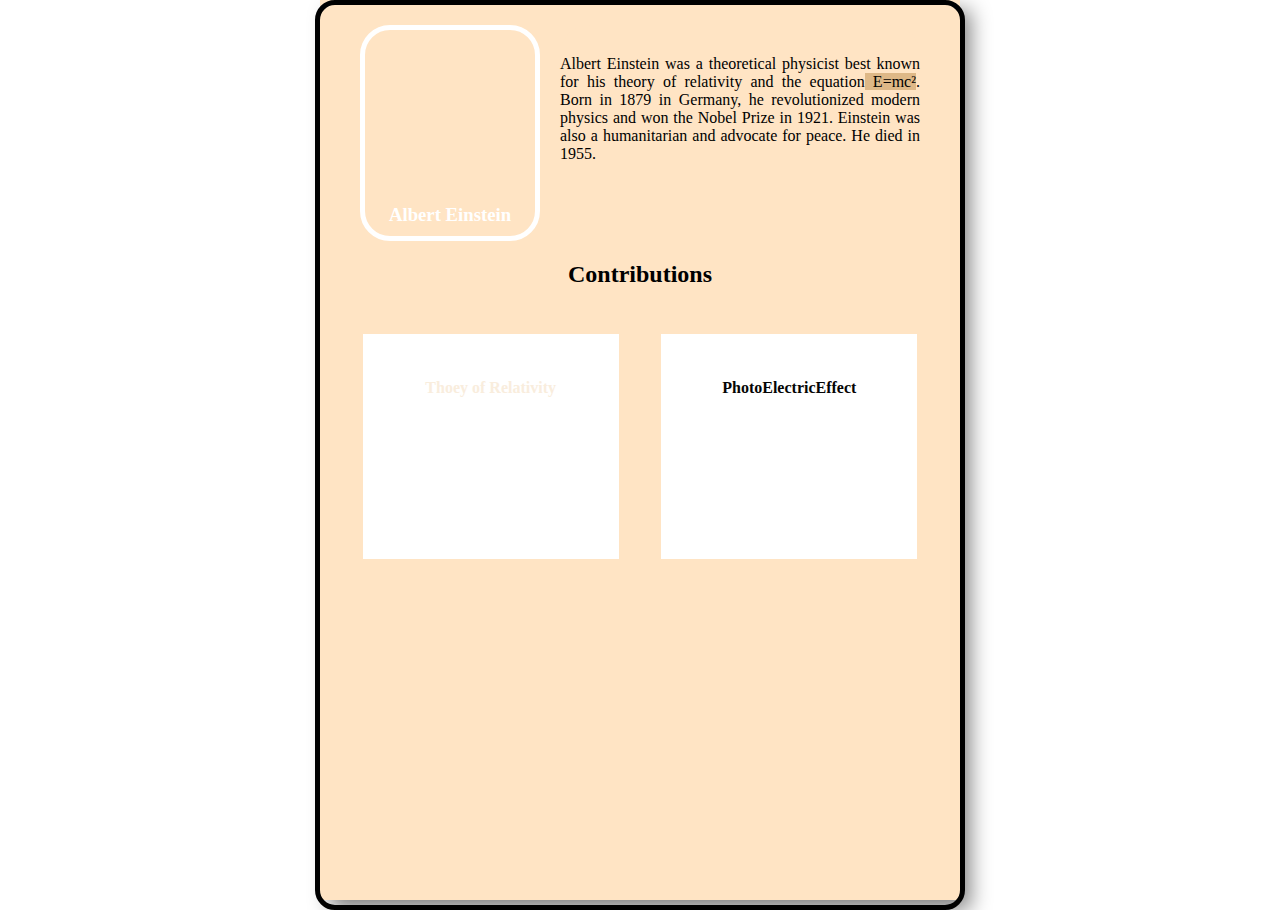
<file: day3/index.html>
<!DOCTYPE html>
<html lang="en">
<head>
    <meta charset="UTF-8">
    <meta name="viewport" content="width=device-width, initial-scale=1.0">
    <title>Document</title>
    <link rel="stylesheet" href="style.css">
</head>
<body>
   <div class="main">
      <div class="border">
         <div class="container">
            <div class="image">
                  <div class="position"><h3>Albert Einstein</h3></div>
            </div>
            <div class="para">
               <p>  Albert Einstein was a theoretical physicist best known for his theory of relativity and the equation<mark> E=mc²</mark>. Born in 1879 in Germany, he revolutionized modern physics and won the Nobel Prize in 1921. Einstein was also a humanitarian and advocate for peace. He died in 1955.</p>
            </div>
         </div>
         <div class="contributions">
            <h2>Contributions</h2>
            <br><br>
            <div class="projects">
               <div class="project1">
                  <h4>Thoey of Relativity</h4>
                  
               </div>
                <div class="project2">
                  <h4>PhotoElectricEffect</h4>
               </div>
            </div>
         </div>
      </div>   
   </div> 
</body>
</file>
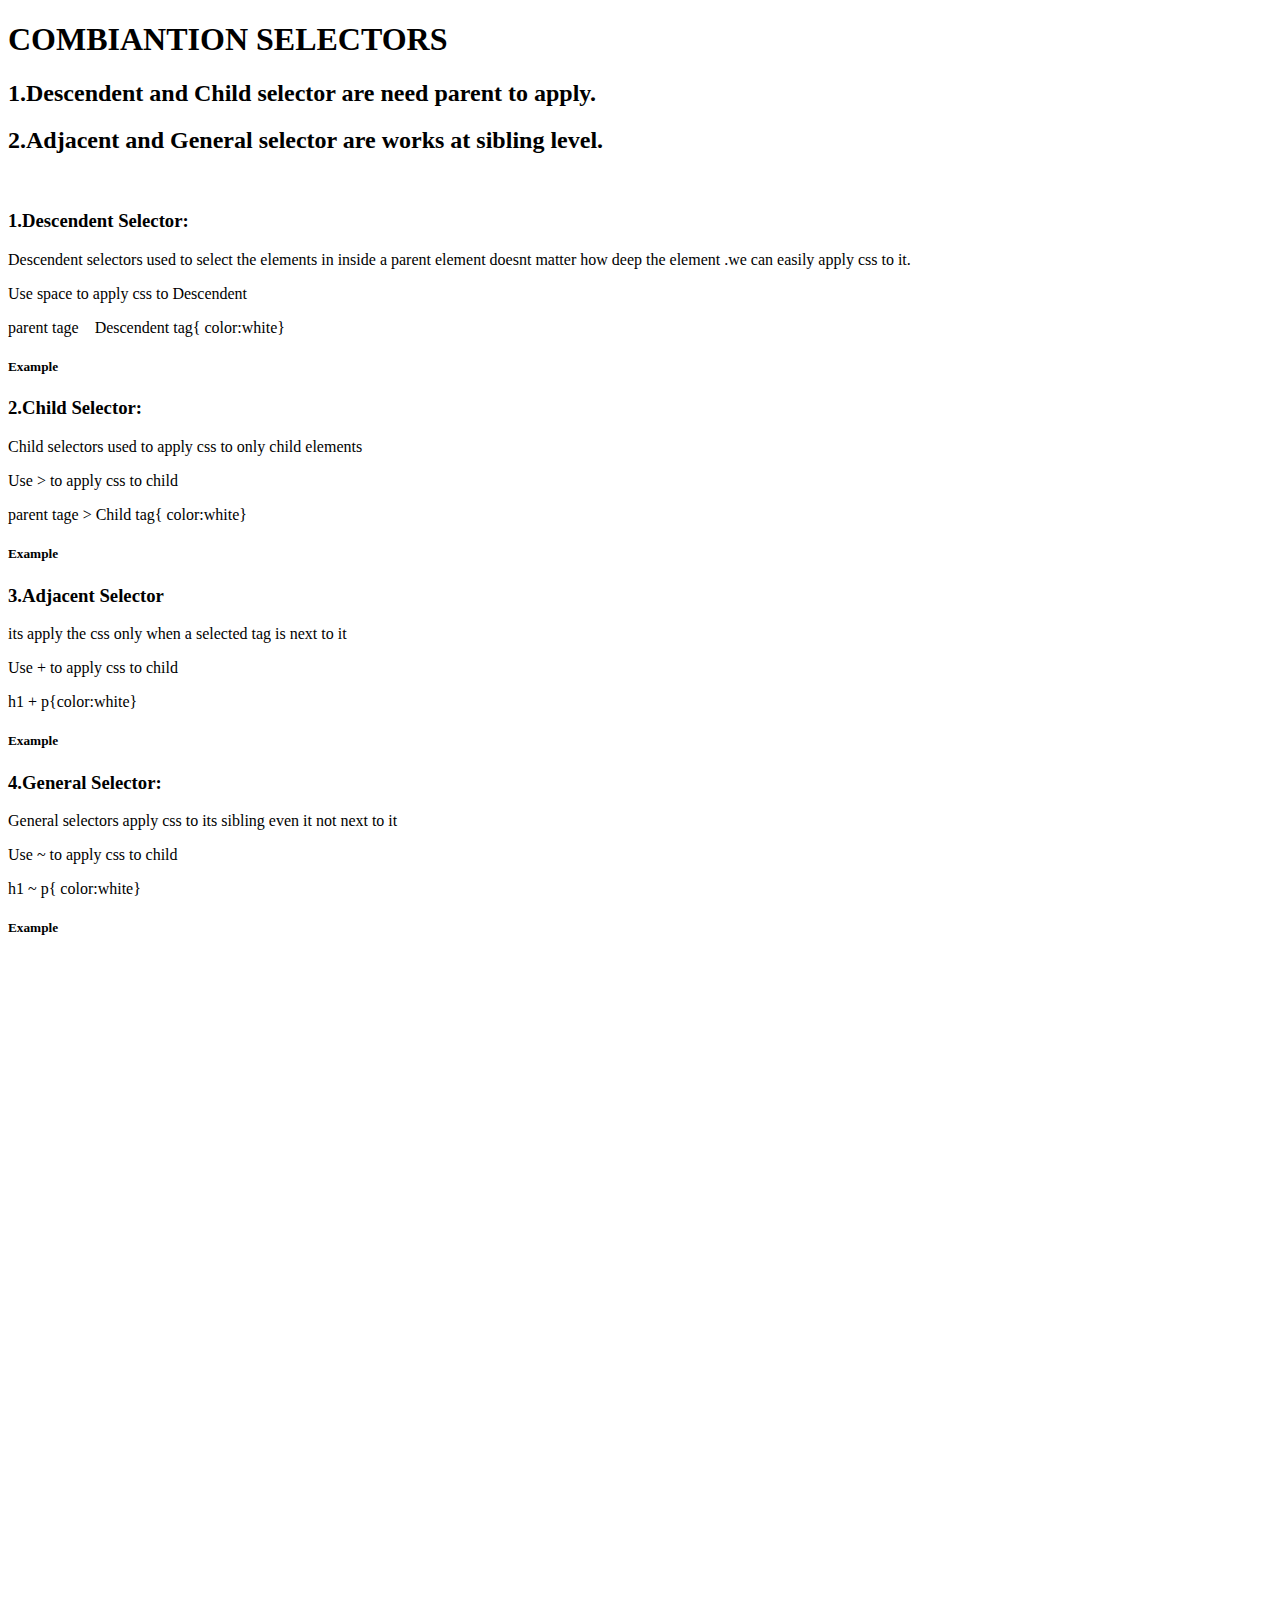
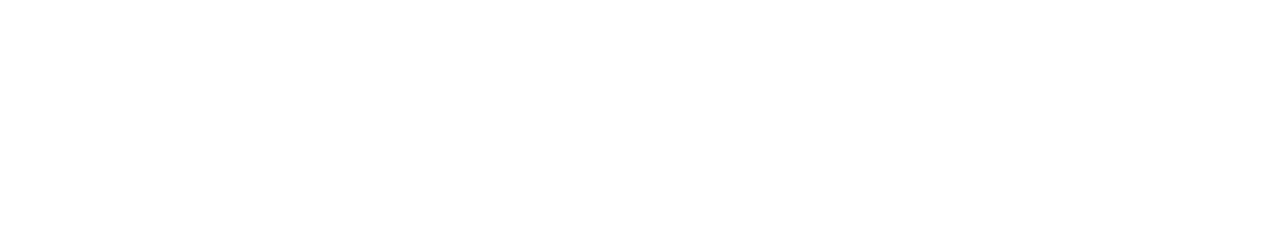
<file: day6/index.html>
<!DOCTYPE html>
<html lang="en">
<head>
    <meta charset="UTF-8">
    <meta name="viewport" content="width=device-width, initial-scale=1.0">
    <title>Document</title>
    <link rel="stylesheet" href="style.css">
</head>
<body>
    <h1>COMBIANTION SELECTORS</h1>
    <h2>1.Descendent and Child selector are need parent to apply.</h2>
    <h2>2.Adjacent and General  selector are works at sibling level.</h2>
    <br>
    <h3>1.Descendent Selector:  </h3>
    <p> Descendent selectors used to select the elements in inside a parent element doesnt matter how deep the element .we can easily apply css to it.</p>
        <p>Use space to apply css to Descendent </p>
        <p>parent tage &nbsp;&nbsp; Descendent tag{
            color:white}</p>
        <h5>Example</h5>
    <div class="select">
        
         <pre>
            div class="container">
                p>nani</p>
                p>nanbabu</p>
                div class="inner">
                    p>jakkula</p>
                /div>
            /div>   #apply color to all p tags
        </pre>
      
    </div>
     <h3>2.Child Selector:  </h3>
     <p> Child selectors used to apply css to only child elements</p>
        <p>Use > to apply css to child</p>
        <p>parent tage > Child tag{
            color:white}</p>
        <h5>Example</h5>
     <div class="select">
        
         <pre>
            div class="container">
                p>nani</p>
                p>nanbabu</p>
                div class="inner">
                    p>jakkula</p>
                /div>
            /div>   #apply color to only child p tags not grand child
        </pre>
      
    </div>
     
     <h3>3.Adjacent Selector </h3>
    <p>its apply the css only when a selected tag is next to it </p>
     <p>Use + to apply css to child</p>
     <p>h1 + p{color:white}</p>
    <h5>Example</h5>
    <div class="select">
        <pre>
            1. h1>NANI /h1>
            p>JAKKULA /P>  #its apply
            <br>
            2.h1>NANI /h1>
                h2>jakkula /h2>
                p>JAKKULANANI/p>  #its wont works becuase p is not next to h1 tag
        </pre>
    </div>
     <h3>4.General Selector:  </h3>
     <p> General selectors apply css to its sibling even it not next to it</p>
        <p>Use ~ to apply css to child</p>
        <p>h1 ~ p{
            color:white}</p>
    <h5>Example</h5>
     <div class="select">
         <pre>
            1. h1>NANI /h1>
            p>JAKKULA /P>  #its apply
            <br>
            2.h1>NANI /h1>
              h2>jakkula /h2>
              p>JAKKULANANI/p>  #apply

        </pre>

</body>
</html>
</file>
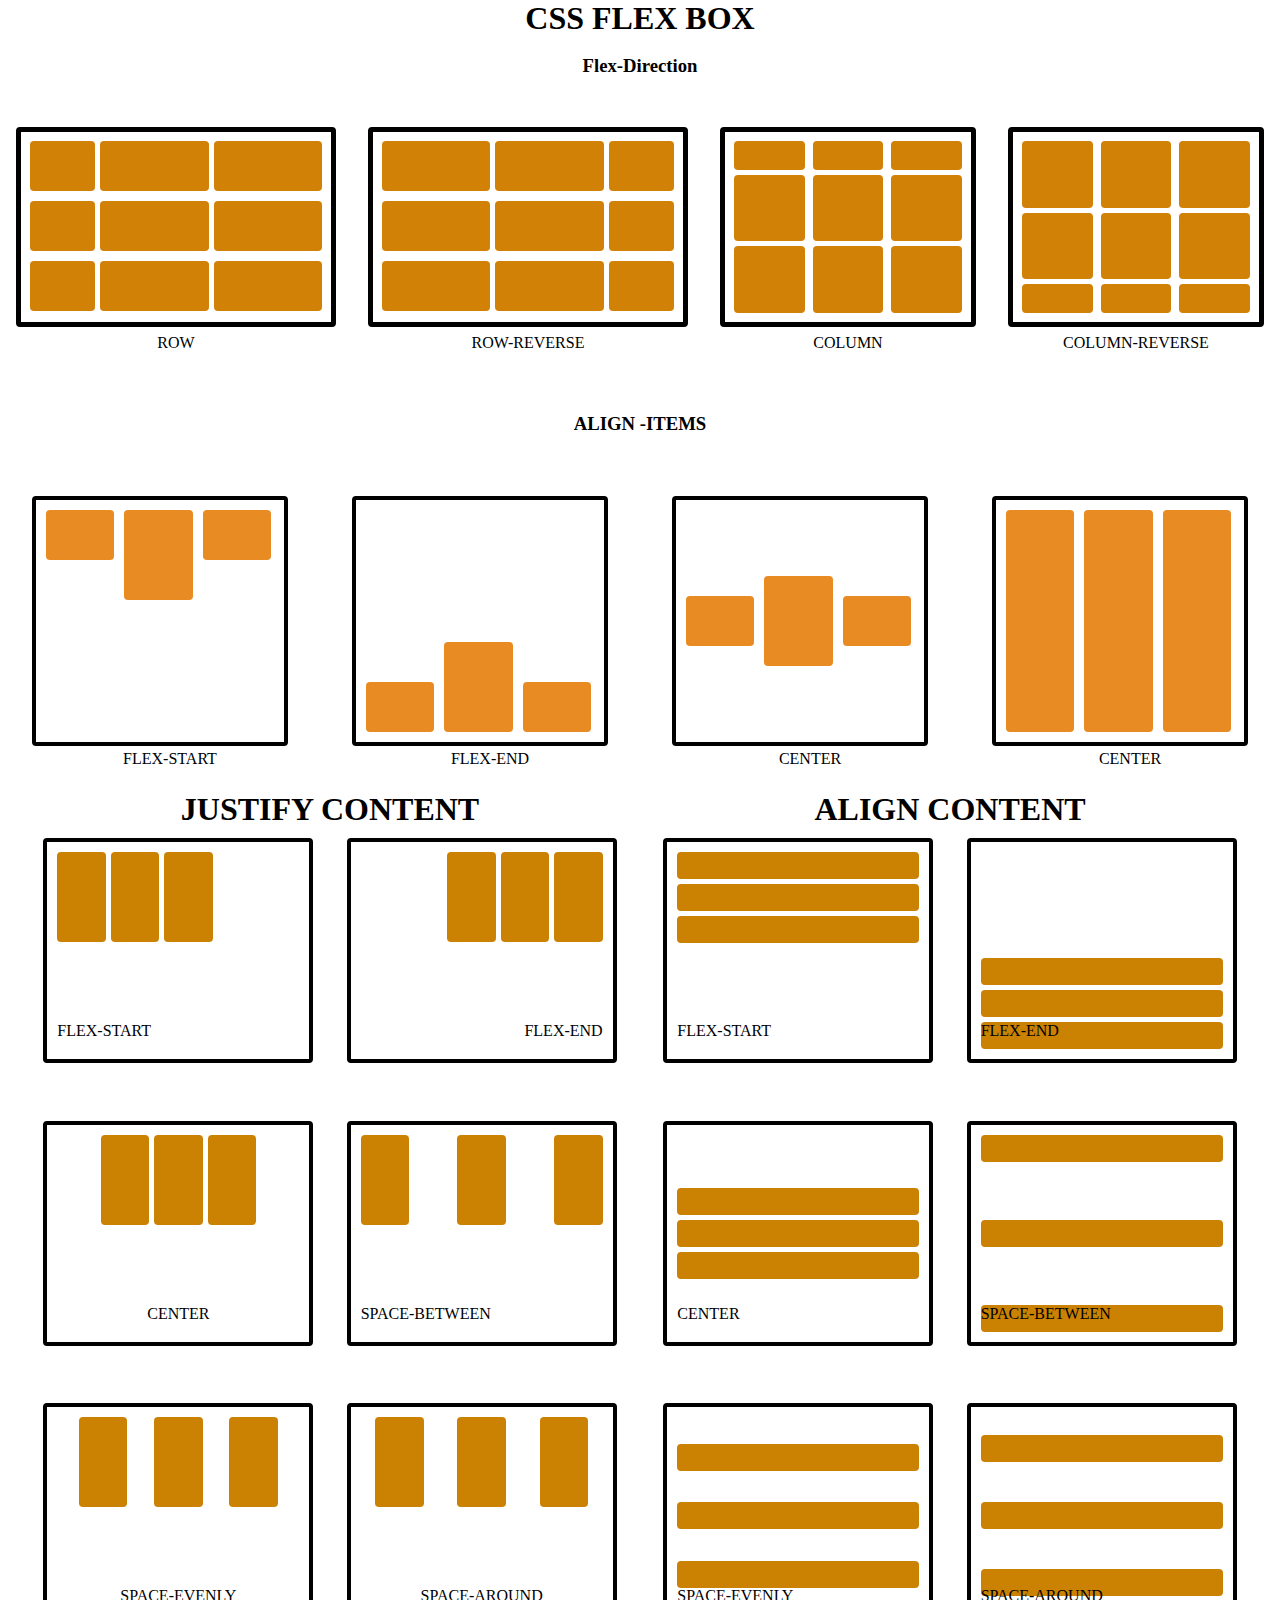
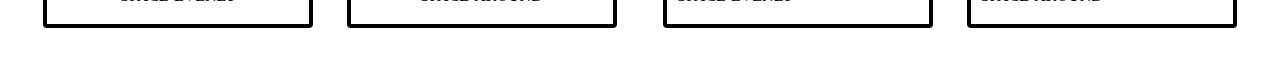
<file: day7/index.html>
<!DOCTYPE html>
<html lang="en">
<head>
    <meta charset="UTF-8">
    <meta name="viewport" content="width=device-width, initial-scale=1.0">
    <title>Document</title>
    <link rel="stylesheet" href="style.css">
</head>
<body>
     <h1>CSS FLEX BOX</h1>
     <br>
     <h3>Flex-Direction</h3>
     
    <div class="container">
        <div class="container-row r-1">
            <div class="row r-f">
                 <div class="child1"></div>
                 <div class="child2"></div>
                 <div class="child2"></div>
            </div>
            <div class="row r-f">
                <div class="child1"></div>
                <div class="child2"></div>
                <div class="child2"></div>
            </div>
            <div class="row r-f">
                <div class="child1"></div>
                <div class="child2"></div>
                <div class="child2"></div>
            </div>
       </div>
        <div class="container-row r-2">
            <div class="row r-s">
                <div class="child1"></div>
                <div class="child2"></div>
                <div class="child2"></div>
            </div>
            <div class="row r-s">
                <div class="child1"></div>
                <div class="child2"></div>
                <div class="child2"></div>
            </div>
            <div class="row r-s">
                <div class="child1"></div>
                <div class="child2"></div>
                <div class="child2"></div>
            </div>
       </div>   
        <div class="container-column c-1">
            <div class="column-1 column ">
                <div class="child1"></div>
                <div class="child2"></div>
                <div class="child2"></div>
            </div>
            <div class="column-1 column">
                <div class="child1"></div>
                <div class="child2"></div>
                <div class="child2"></div>
            </div>
            <div class="column-1 column">
                <div class="child1"></div>
                <div class="child2"></div>
                <div class="child2"></div>
            </div>
        </div>
        <div class="container-column c-2">
            <div class="column-2 column">
                <div class="child1"></div>
                <div class="child2"></div>
                <div class="child2"></div>
            </div>
            <div class="column-2 column">
                <div class="child1"></div>
                <div class="child2"></div>
                <div class="child2"></div>
            </div>
            <div class="column-2 column">
                <div class="child1"></div>
                <div class="child2"></div>
                <div class="child2"></div>
            </div>
        </div>   
    </div>
</div>
<br><br>
<h3>ALIGN -ITEMS</h3>
<br><br>
<div class="container">
    <div class="card1">
        <div class="box2"></div>
        <div class="box1"></div>
        <div class="box2"></div>
    </div>
    <div class="card2">
        <div class="box2"></div>
        <div class="box1"></div>
        <div class="box2"></div>
    </div>
    <div class="card3">
        <div class="box2"></div>
        <div class="box1"></div>
        <div class="box2"></div>
    </div>
    <div class="card4">
        <div class="box5"></div>
        <div class="box6"></div>
        <div class="box6"></div>
    </div>
</div>

<div class="content">
   <div class="justify-content">
     <h1>JUSTIFY CONTENT</h1>
     <div class="sub">
        <div class="pro1 pro">
              <div class="ch"></div>
              <div class="ch"></div>
              <div class="ch"></div>
        </div>
        <div class="pro2  pro">
            <div class="ch"></div>
            <div class="ch"></div>
            <div class="ch"></div>
        </div>
        <div class="pro3  pro">
            <div class="ch"></div>
              <div class="ch"></div>
              <div class="ch"></div>
        </div>
        <div class="pro4  pro">
            <div class="ch"></div>
              <div class="ch"></div>
              <div class="ch"></div>

        </div>
        <div class="pro5  pro">
            <div class="ch"></div>
              <div class="ch"></div>
              <div class="ch"></div>

        </div>
        <div class="pro6  pro">
            <div class="ch"></div>
              <div class="ch"></div>
              <div class="ch"></div>

        </div>
     </div>
      
   </div>
   <div class="align-content">
    <h1>ALIGN CONTENT</h1>
    <div class="sub">
        <div class="pro1 pro">
              <div class="ch"></div>
              <div class="ch"></div>
              <div class="ch"></div>
        </div>
        <div class="pro2  pro">
            <div class="ch"></div>
            <div class="ch"></div>
            <div class="ch"></div>
        </div>
        <div class="pro3  pro">
            <div class="ch"></div>
              <div class="ch"></div>
              <div class="ch"></div>
        </div>
        <div class="pro4  pro">
            <div class="ch"></div>
              <div class="ch"></div>
              <div class="ch"></div>

        </div>
        <div class="pro5  pro">
            <div class="ch"></div>
              <div class="ch"></div>
              <div class="ch"></div>

        </div>
        <div class="pro6  pro">
            <div class="ch"></div>
              <div class="ch"></div>
              <div class="ch"></div>

        </div>
     </div>
   </div>
</div>

     
</body>
</html>
</file>
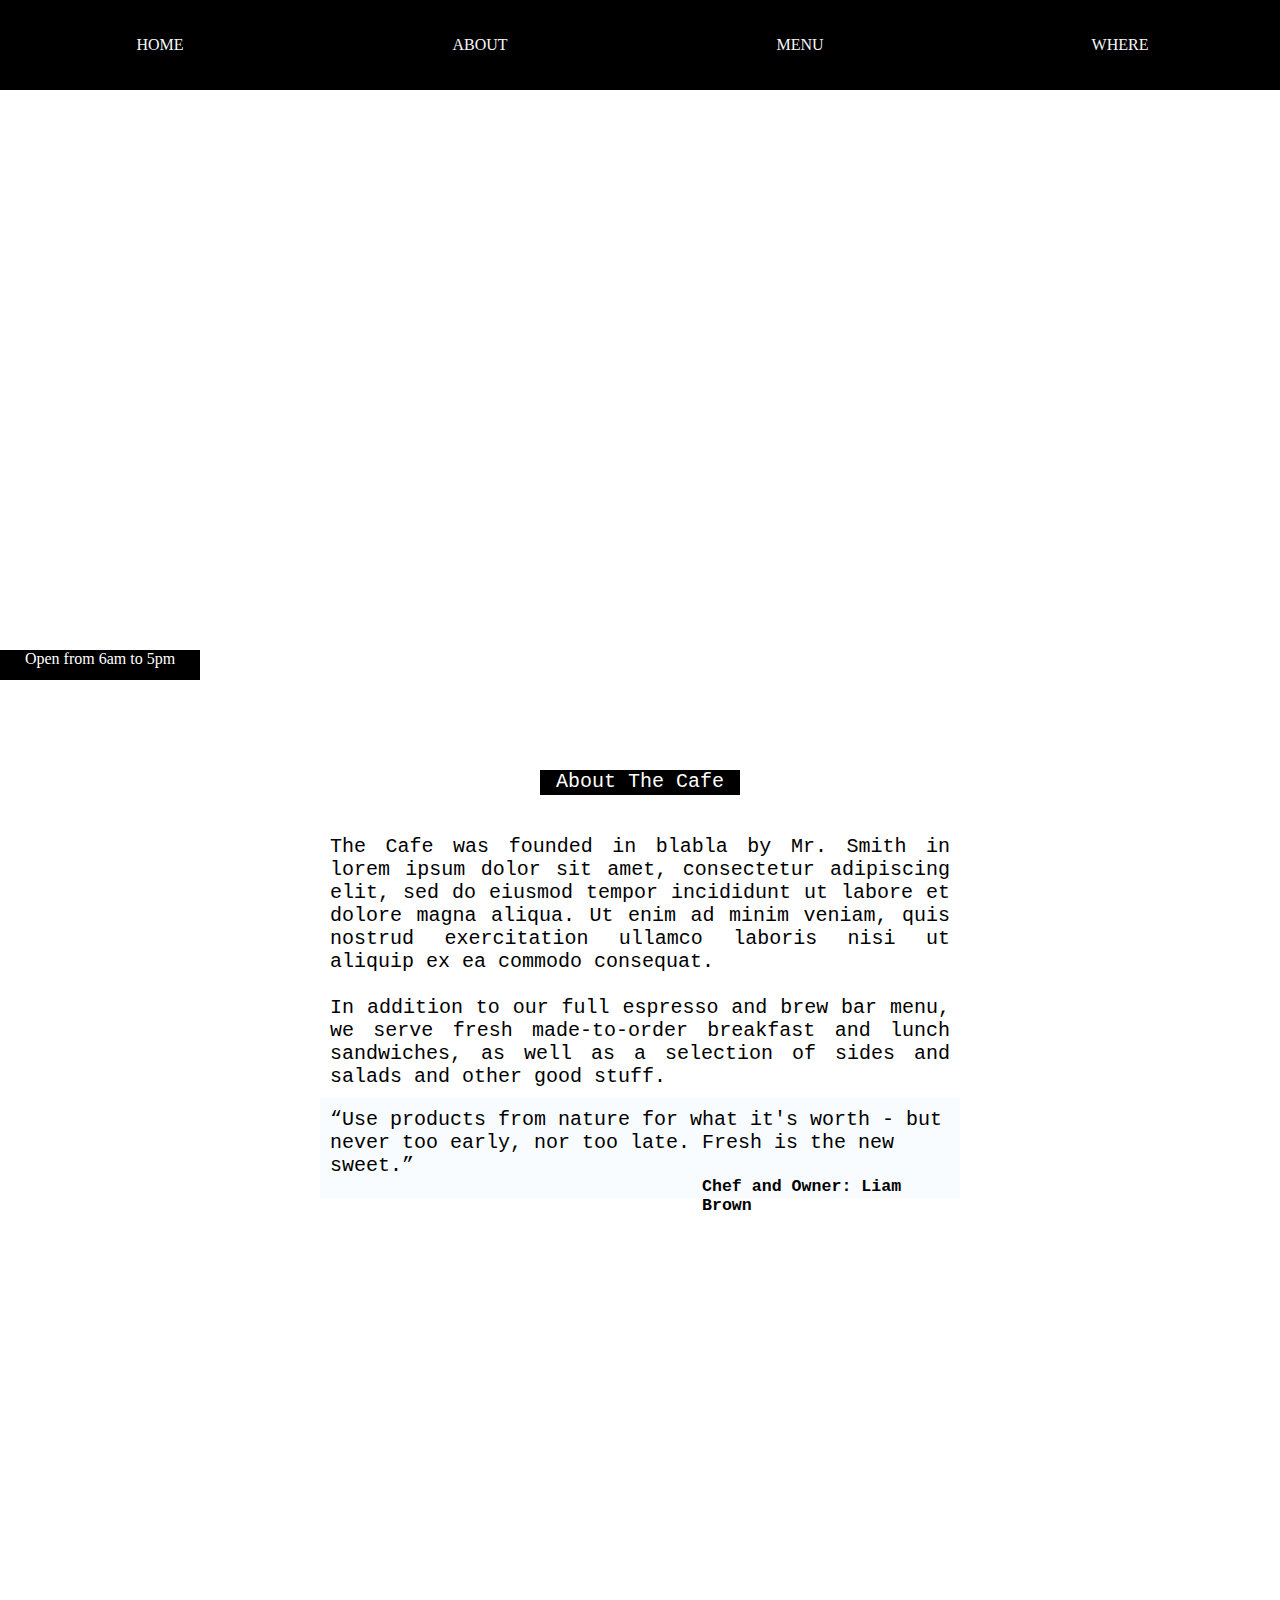
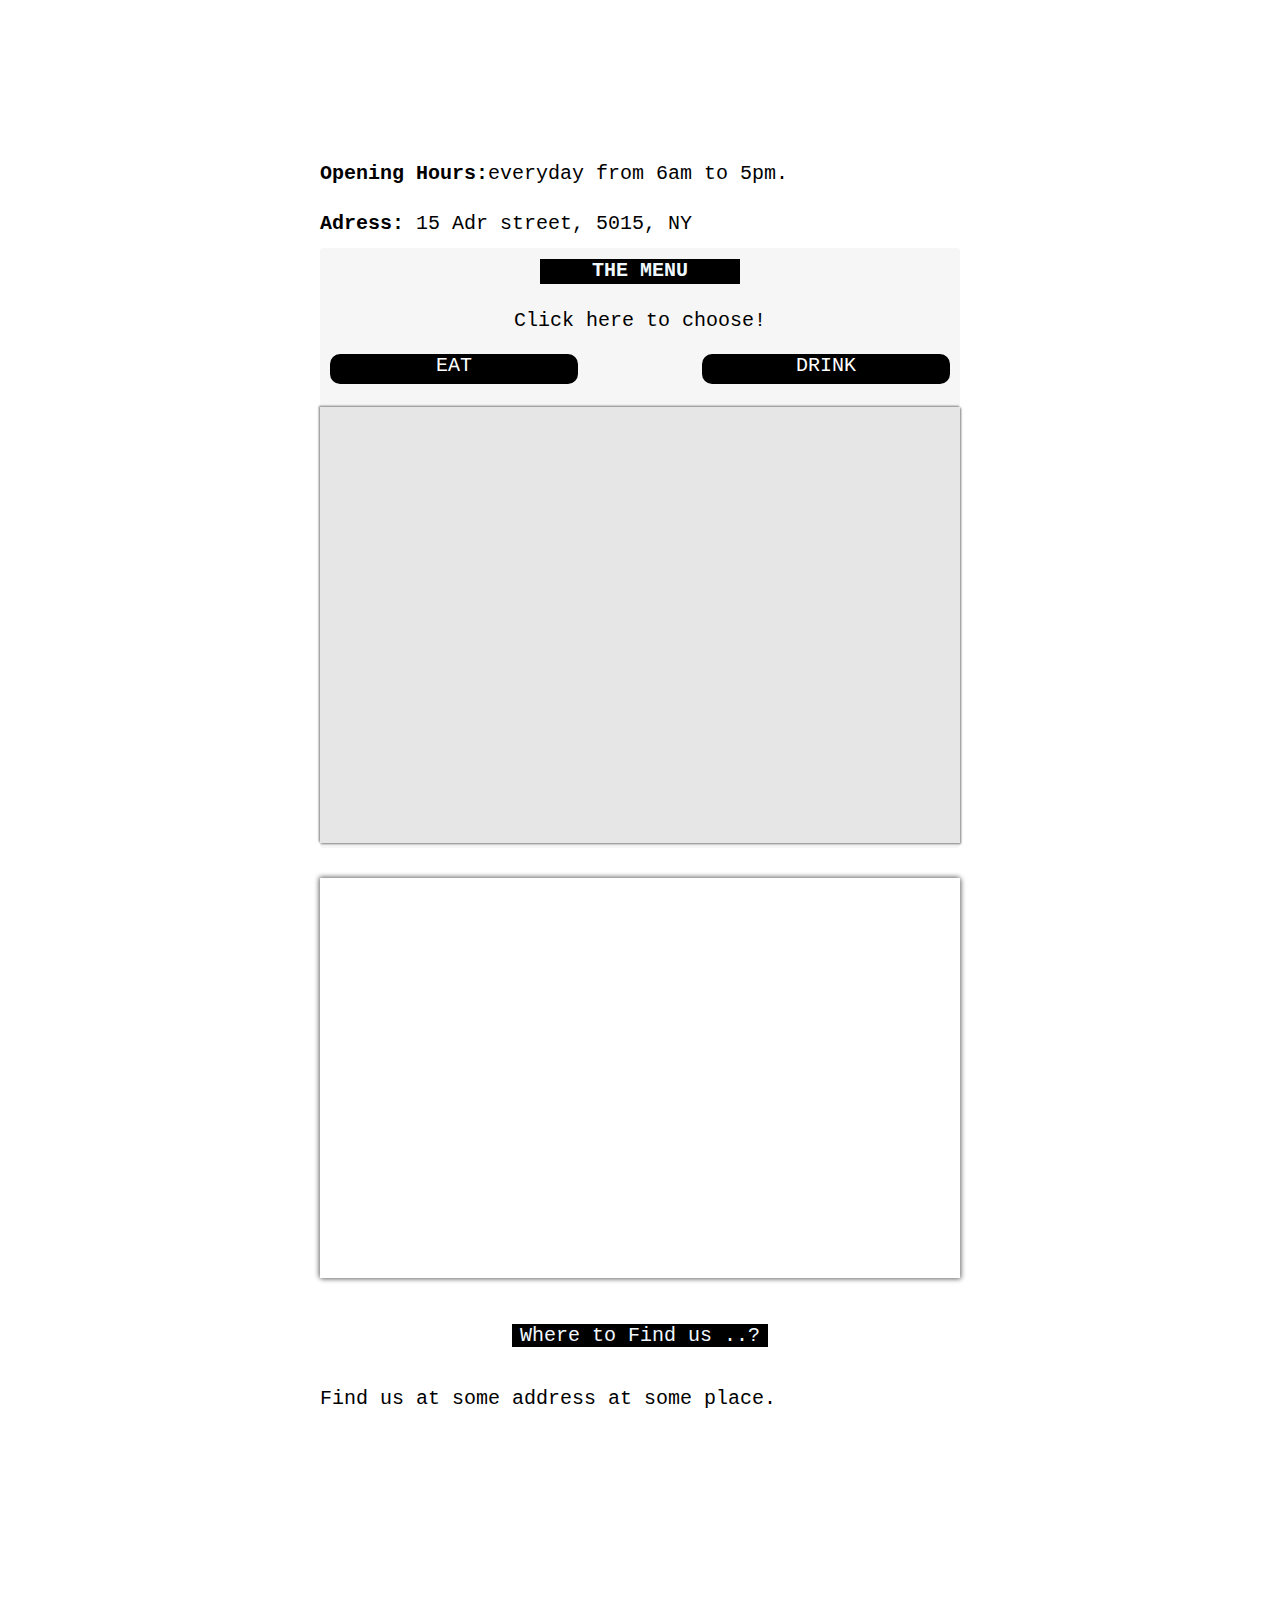
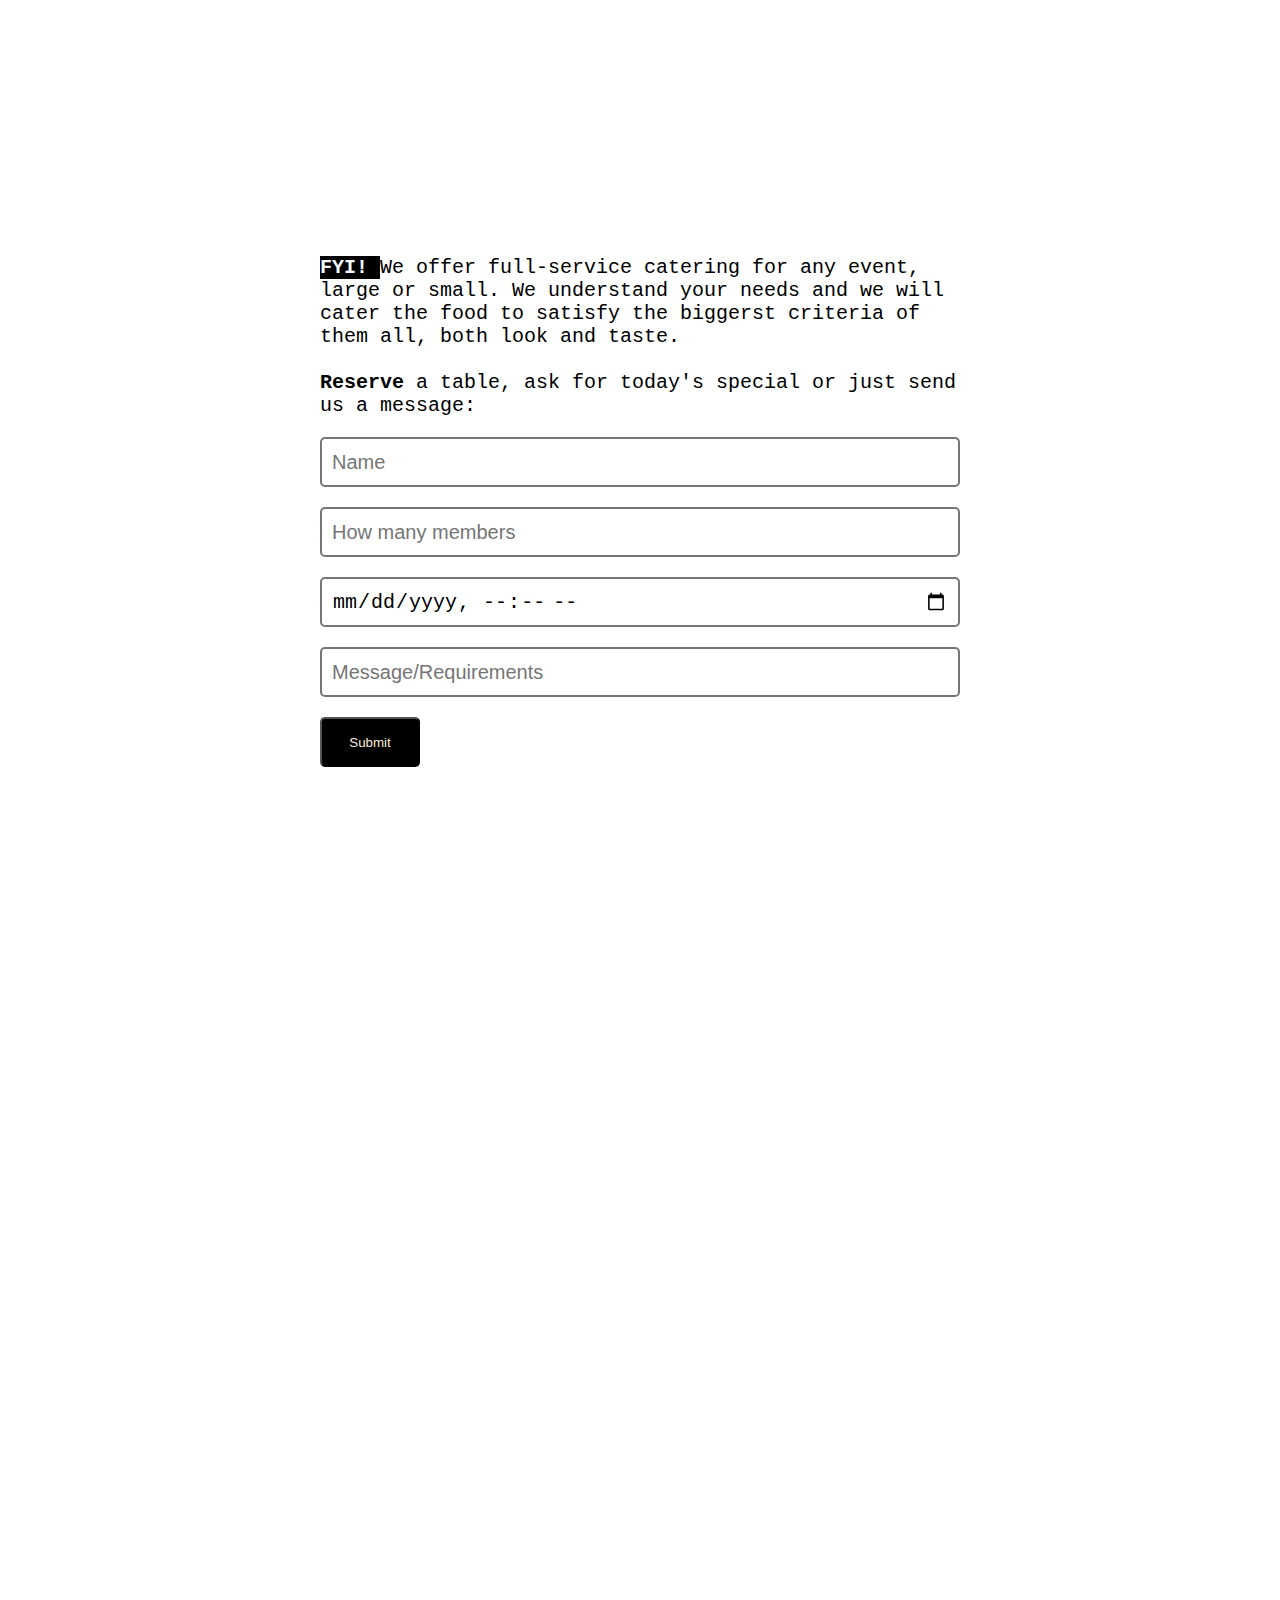
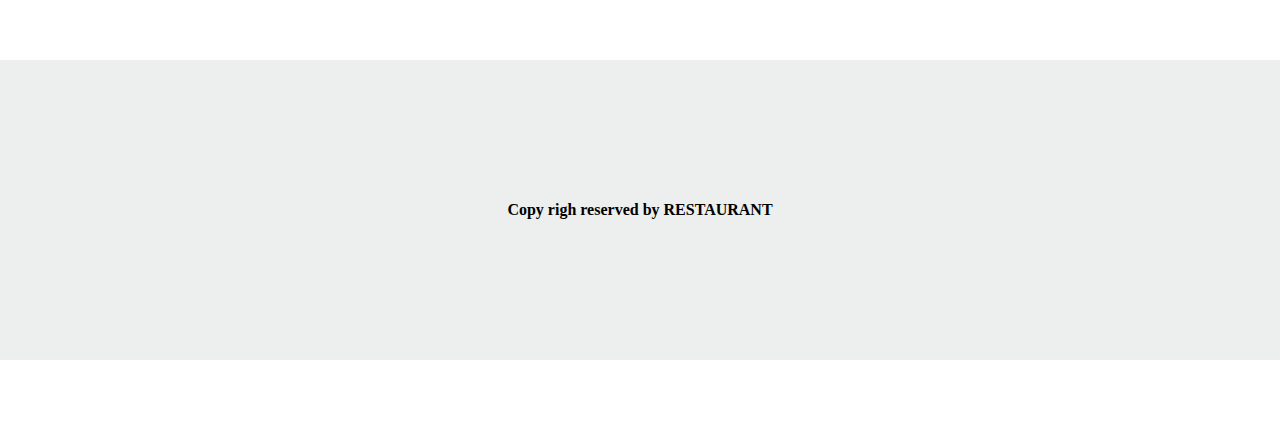
<file: day8/index.html>
<!DOCTYPE html>
<html lang="en">
<head>
    <meta charset="UTF-8">
    <meta name="viewport" content="width=device-width, initial-scale=1.0">
    <title>Document</title>
    <link rel="stylesheet" href="./style.css">
</head>
<body>
    <div class="nav-bar">
        <div class="box"><a href="#">HOME</a></div>
        <div class="box"><a href="#about">ABOUT</a></div>
        <div class="box"><a href="#menu">MENU</a></div>
        <div class="box"><a href="#where">WHERE</a></div>
    </div>
    <div class="image" >
        <div class="cafe">
            <h1>the </h1>
            <h1>Cafe </h1>
        </div>
        <div class="open">Open from 6am to 5pm</div>
        <div class="address">15 adr street,5015</div>
    </div>
    <div class="about-bar" id="about">
        <div class="about" >About The Cafe</div>
        <div class="matter">
            <p>The Cafe was founded in blabla by Mr. Smith in lorem ipsum dolor sit amet, consectetur adipiscing elit, sed do eiusmod tempor incididunt ut labore et dolore magna aliqua. Ut enim ad minim veniam, quis nostrud exercitation ullamco laboris nisi ut aliquip ex ea commodo consequat.</p> <br>
            <p>In addition to our full espresso and brew bar menu, we serve fresh made-to-order breakfast and lunch sandwiches, as well as a selection of sides and salads and other good stuff.</p>
        </div>
        <div class="quotation">
            <p><q>Use products from nature for what it's worth - but never too early, nor too late. Fresh is the new sweet.</q></p>
            <h5>Chef and Owner: Liam Brown</h5>
        </div>
        <div class="photo"></div>
        <div class="timings">
            <p><span>Opening Hours:</span>everyday from 6am to 5pm.</p>
            <p><span>Adress:</span> 15 Adr street, 5015, NY</p>
        </div>
   
        <div class="menu" id="menu">
            <h4>THE MENU</h4>
            <p>Click here to choose!</p>
            <div class="click">
                <div class="eat"><a href="./eat.html" target="eat"> EAT </a> </div>
                <div class="drink"><a href="./drink.html" target="eat"> DRINK </a></div>
                
            </div>
             <br>
            <div class="ifram">
                <iframe src=""name="eat" frameborder="0"></iframe>
            </div>
        </div>
        <div class="last-photo"> </div>
        <br><br>
        <div class="location" id="where">
            <div class="where">Where to Find us ..?</div>
            <div class="location-image">
                <p>Find us at some address at some place.</p>
                <br>
                <div class="location-photo"></div>
                <br>
                <P><span> FYI! </span> We offer full-service catering for any event, large or small. We understand your needs and we will cater the food to satisfy the biggerst criteria of them all, both look and taste.</P>
            </div>
            <br>
            <div class="reserve">
                <p><span style="font-weight: bolder;">Reserve</span> a table, ask for today's special or just send us a message:</p>
                <input type="text" class="text" placeholder="Name">
                <input type="text" class="text"  placeholder="How many members">
                <input type="datetime-local" name="" id="" class="text"  >
                <input type="text" class="text"  placeholder="Message/Requirements">
                <input type="submit">

            </div>
            <br><br>
            
        </div>

    </div>
    <br><br>
    <div class="copy"><b>Copy righ reserved by RESTAURANT</b></div>
</body>
</html>
</file>
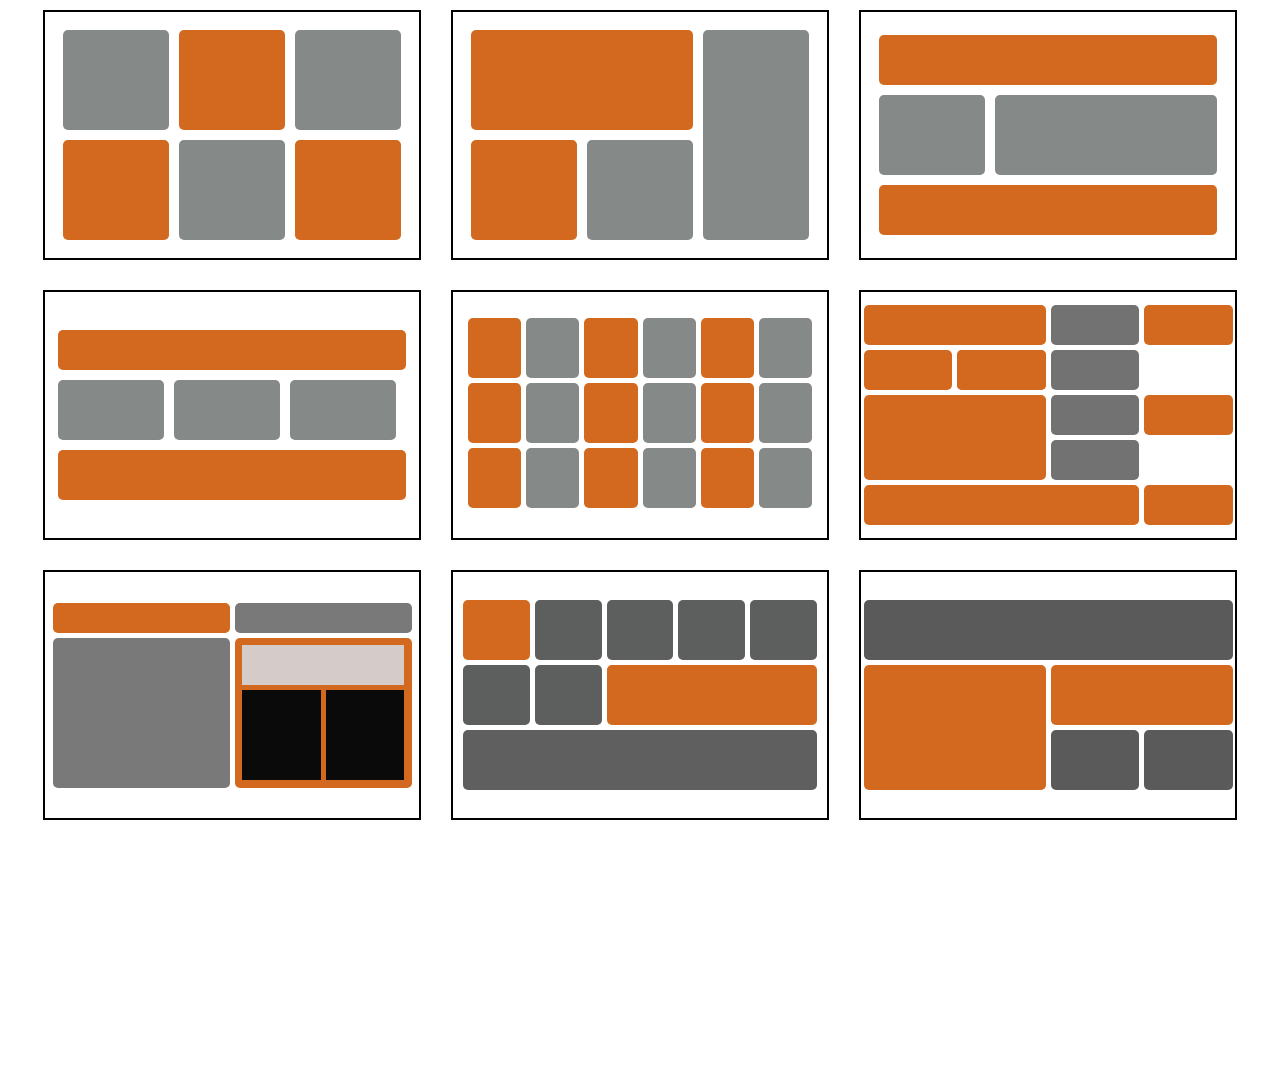
<file: day9/index.html>
<!DOCTYPE html>
<html lang="en">
<head>
    <meta charset="UTF-8">
    <meta name="viewport" content="width=device-width, initial-scale=1.0">
    <title>Document</title>
    <link rel="stylesheet" href="style.css">
</head>
<body>
     <div class="parent">
        <div class="child1 child">
            <div class="grandchild"></div>
            <div class="grandchild"></div>
            <div class="grandchild"></div>
            <div class="grandchild"></div>
            <div class="grandchild"></div>
            <div class="grandchild"></div>
        </div>
        <div class="child2 child">
            <div class="grandchild first"></div>
            <div class="grandchild second"></div>
            <div class="grandchild third"></div>
            <div class="grandchild fourth"></div>
           
        </div>
        <div class="child3 child">
            <div class="grandchild first"></div>
            <div class="grandchild second"></div>
            <div class="grandchild third"></div>
            <div class="grandchild fourth"></div>
        </div>
        <div class="child4 child">
            <div class="grandchild first"></div>
            <div class="grandchild second"></div>
            <div class="grandchild third"></div>
            <div class="grandchild fourth"></div>
            <div class="grandchild fifth"></div>
        </div>
        <div class="child5 child">
            <div class="grandchild"></div>
            <div class="grandchild"></div>
            <div class="grandchild"></div>
            <div class="grandchild"></div>
            <div class="grandchild"></div>
            <div class="grandchild"></div>
             <div class="grandchild"></div>
            <div class="grandchild"></div>
            <div class="grandchild"></div>
            <div class="grandchild"></div>
            <div class="grandchild"></div>
            <div class="grandchild"></div>
             <div class="grandchild"></div>
            <div class="grandchild"></div>
            <div class="grandchild"></div>
            <div class="grandchild"></div>
            <div class="grandchild"></div>
            <div class="grandchild"></div>
             <div class="grandchild"></div>
            <div class="grandchild"></div>
            <div class="grandchild"></div>
            <div class="grandchild"></div>
            
        </div>
        <div class="child6 child">
            <div class="grandchild first"></div>
            <div class="grandchild second"></div>
            <div class="grandchild third"></div>
            <div class="grandchild four"></div>
            <div class="grandchild five"></div>
            <div class="grandchild six"></div>
             <div class="grandchild seven"></div>
            <!-- <div class="grandchild eight"></div> -->
            <div class="grandchild nine"></div>
            <div class="grandchild ten"></div>
            <div class="grandchild leven"></div>
            <div class="grandchild twelve"></div>
             <div class="grandchild thirteen"></div>
            <div class="grandchild fourteen"></div>
         
        </div>
        <div class="child7 child">
             <div class="grandchild first"></div>
            <div class="grandchild second"></div>
            <div class="grandchild third"></div>
            <div class="grandchild fourth">
                <div class="c_1"></div>
                <div class="c_2"></div>
                <div class="c_3"></div>
            </div>
        </div>
        <div class="child8 child">
            <div class="grandchild first"></div>
            <div class="grandchild second"></div>
            <div class="grandchild third"></div>
            <div class="grandchild four"></div>
            <div class="grandchild five"></div>
            <div class="grandchild six"></div>
             <div class="grandchild seven"></div>
            <div class="grandchild eight"></div>
            <div class="grandchild nine"></div>
            
        </div>
        <div class="child9 child">
            <div class="grandchild first"></div>
            <div class="grandchild second"></div>
            <div class="grandchild third"></div>
            <div class="grandchild four"></div>
            <div class="grandchild five"></div>
        </div>
     </div>
</body>
</html>
</file>
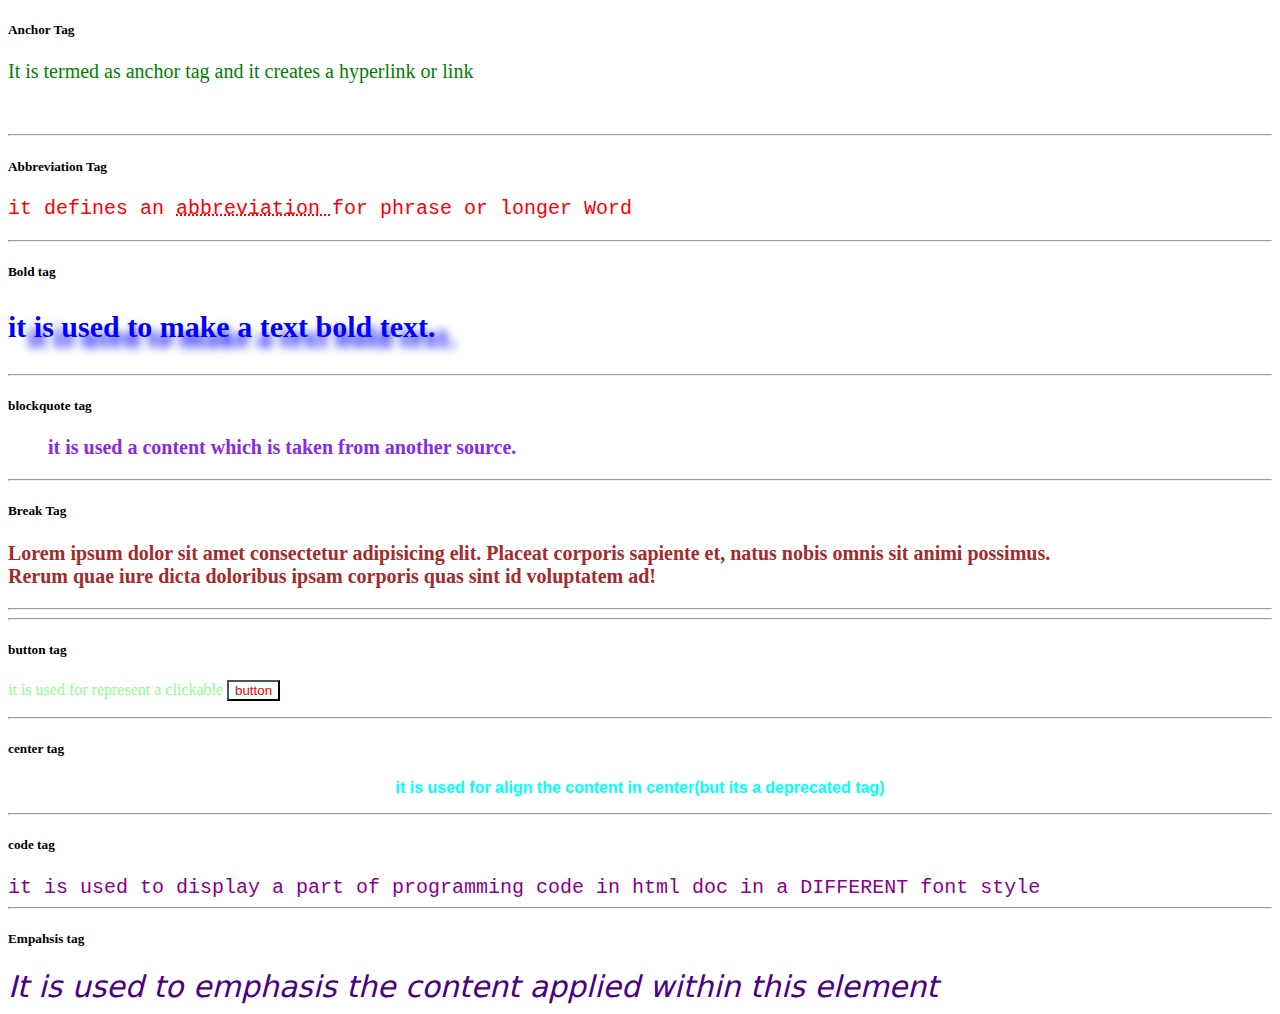
<file: day1/alltags.html>
<!DOCTYPE html>
<html lang="en">
<head>
    <meta charset="UTF-8">
    <meta name="viewport" content="width=device-width, initial-scale=1.0">
    <title>Document</title>
    <style>
        a{
            color: green;
            font-size: 20px;
             text-decoration: none;
        }
        .abr{
            color: red;
            font-family:monospace;
            font-size: 20px;
        }
        .bold{
            color: blue;
            font-size: 30px;
            text-shadow: 20px 10px 10px;
        }
        blockquote{
            color: blueviolet;
            font-family: Georgia, 'Times New Roman', Times, serif;
            font-weight:bolder;
            font-size: 20px;
        }
        .break{
            color: brown;
            font-weight: 600;
            font-size: 20px;
        }
        .button{
            color: rgb(142, 255, 138);

        }
        button{
            color: red;
            background-color: azure;
        }
        .center{
            color: cyan;
            font-family: 'Lucida Sans', 'Lucida Sans Regular', 'Lucida Grande', 'Lucida Sans Unicode', Geneva, Verdana, sans-serif;
            font-weight: 800;
        }
        code{
            color: darkmagenta;
            font-size: 20px;
        }
        em{
            color: indigo;
            font-family: system-ui, -apple-system, BlinkMacSystemFont, 'Segoe UI', Roboto, Oxygen, Ubuntu, Cantarell, 'Open Sans', 'Helvetica Neue', sans-serif;
            font-size: 30px;
        }
    </style>
</head>
<body>
    <h5>Anchor Tag</h5>
    <a href=""><p>It is termed as anchor tag and it creates a hyperlink or link</p></a>
    <br>
    <hr>
    <h5>Abbreviation Tag</h5>
    <p class="abr">it defines an <abbr title="abbreviation">abbreviation </abbr>for phrase or longer Word</p>

    <hr>
    <h5>Bold tag</h5>
    <p class="bold"><b>it is used to make a text bold text.</b></p>
    <hr>
    <h5>blockquote tag</h5>
    <blockquote>it is used  a content which is taken from another source.</blockquote>
    <hr>
    <h5>Break Tag</h5>
     <p class="break">Lorem ipsum dolor sit amet consectetur adipisicing elit. Placeat corporis sapiente et, natus nobis omnis sit animi possimus. <br> Rerum quae iure dicta doloribus ipsam corporis quas sint id voluptatem ad!</p>

    <hr>

    <hr>
    <h5>button tag</h5>
    <p class="button">it is used for represent a clickable <button>button</button></p>

    <hr>
    <h5>center tag</h5>
    <center><p class="center">it is used for align the content in center(but its a deprecated tag)</p></center>
    <hr>
    <h5>code tag</h5>
    <code>it is used to display a part of programming code in html doc in a DIFFERENT font style</code>
    <hr>
    <h5>Empahsis tag</h5>
    <em>It is used to emphasis the content applied within this element</em>
   
   
</body>
</html>
</file>
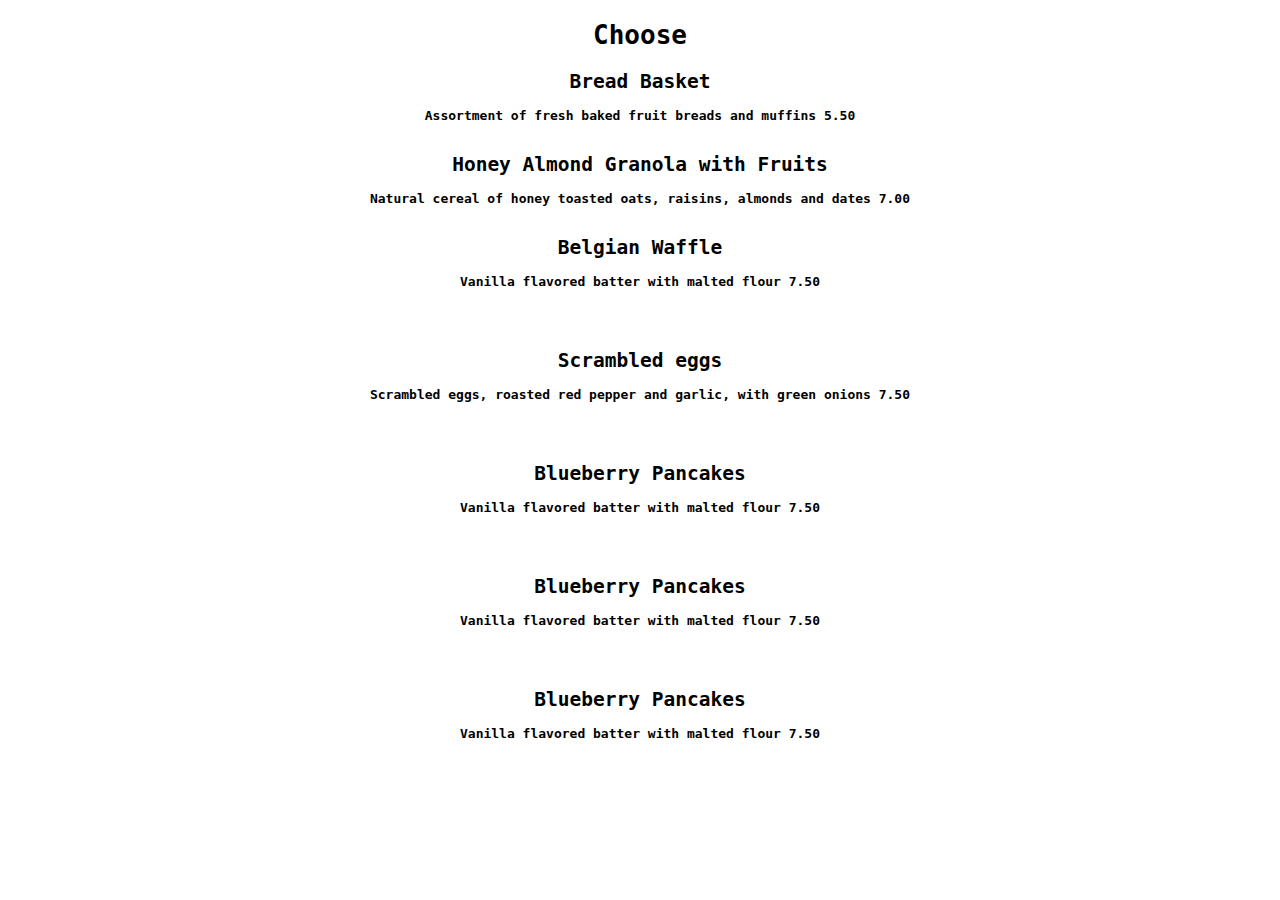
<file: day8/drink.html>
<!DOCTYPE html>
<html lang="en">
<head>
    <meta charset="UTF-8">
    <meta name="viewport" content="width=device-width, initial-scale=1.0">
    <title>Document</title>
    <style>
        *{
            margin: 0px;
            padding: 0px;
            font-family: monospace;
            text-align: center;
        }
        
        ::selection{
            background-color: rgb(117, 117, 117);
            color: aliceblue;
        }
        h1{
            margin: 20px 0px ;
        }
    </style>
</head>
<body>
    <h1>Choose</h1>
    <h2>Bread Basket</h2>
    <br>
    <h4>Assortment of fresh baked fruit breads and muffins 5.50</h4>
    <br><br>
    <h2>Honey Almond Granola with Fruits</h2>
    <br>
    <h4>Natural cereal of honey toasted oats, raisins, almonds and dates 7.00</h4>
    <br><br>
    <h2>Belgian Waffle</h2>
    <br>
    <h4>Vanilla flavored batter with malted flour 7.50</h4>
    <br><br>
     <br><br>
    <h2>Scrambled eggs</h2>
    <br>
    <h4>Scrambled eggs, roasted red pepper and garlic, with green onions 7.50</h4>
    <br><br>
     <br><br>
    <h2>Blueberry Pancakes</h2>
    <br>
    <h4>Vanilla flavored batter with malted flour 7.50</h4>
    <br><br>
      <br><br>
    <h2>Blueberry Pancakes</h2>
    <br>
    <h4>Vanilla flavored batter with malted flour 7.50</h4>
    <br><br>
      <br><br>
    <h2>Blueberry Pancakes</h2>
    <br>
    <h4>Vanilla flavored batter with malted flour 7.50</h4>
    <br><br>
    
</body>
</html>
</file>
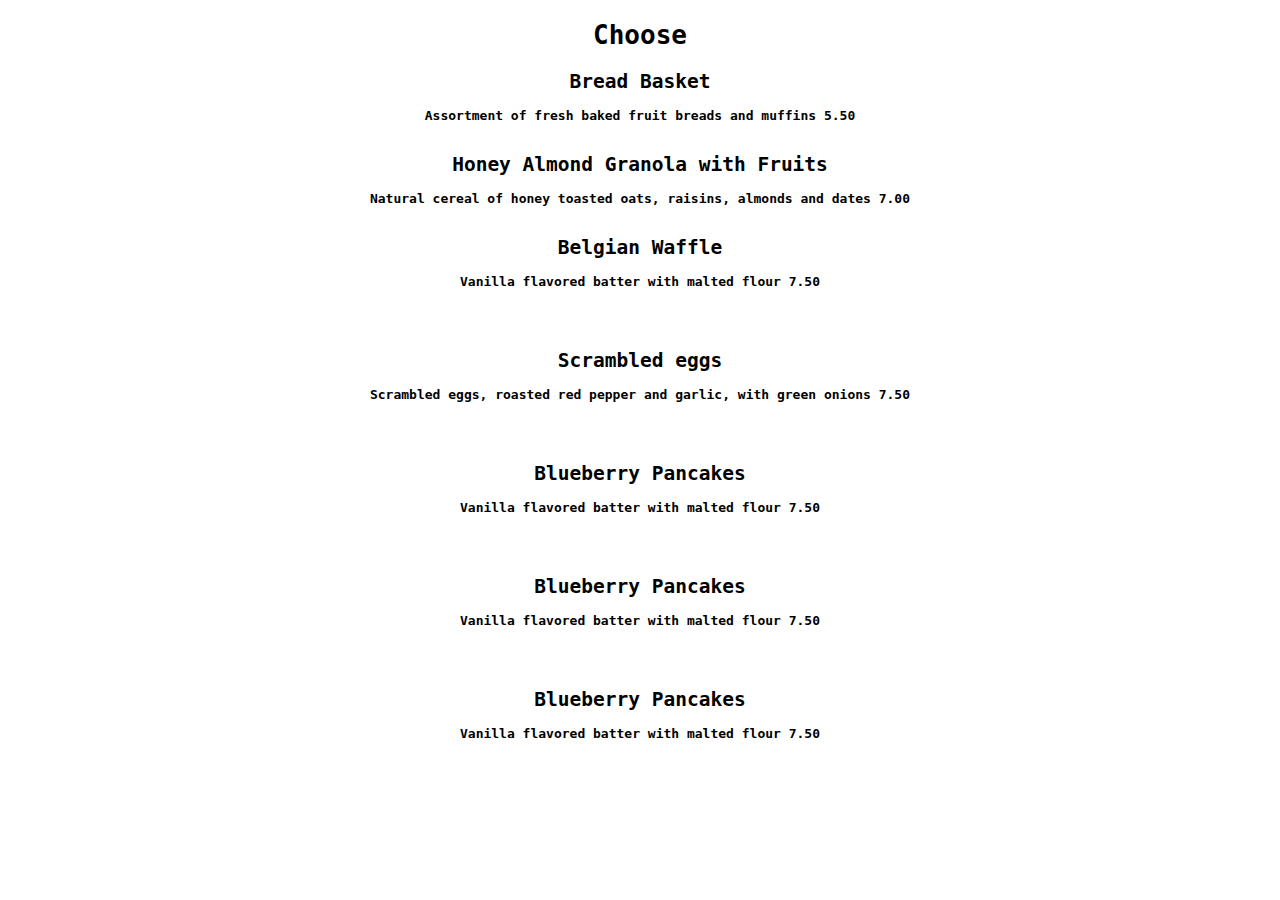
<file: day8/eat.html>
<!DOCTYPE html>
<html lang="en">
<head>
    <meta charset="UTF-8">
    <meta name="viewport" content="width=, initial-scale=1.0">
    <title>Document</title>
    <style>
        *{
            margin: 0px;
            padding: 0px;
            font-family: monospace;
            text-align: center;
        }
        
        ::selection{
            background-color: rgb(117, 117, 117);
            color: aliceblue;
        }
        h1{
            margin: 20px 0px ;
        }
    </style>
</head>
<body>
    <h1>Choose</h1>
    <h2>Bread Basket</h2>
    <br>
    <h4>Assortment of fresh baked fruit breads and muffins 5.50</h4>
    <br><br>
    <h2>Honey Almond Granola with Fruits</h2>
    <br>
    <h4>Natural cereal of honey toasted oats, raisins, almonds and dates 7.00</h4>
    <br><br>
    <h2>Belgian Waffle</h2>
    <br>
    <h4>Vanilla flavored batter with malted flour 7.50</h4>
    <br><br>
     <br><br>
    <h2>Scrambled eggs</h2>
    <br>
    <h4>Scrambled eggs, roasted red pepper and garlic, with green onions 7.50</h4>
    <br><br>
     <br><br>
    <h2>Blueberry Pancakes</h2>
    <br>
    <h4>Vanilla flavored batter with malted flour 7.50</h4>
    <br><br>
      <br><br>
    <h2>Blueberry Pancakes</h2>
    <br>
    <h4>Vanilla flavored batter with malted flour 7.50</h4>
    <br><br>
      <br><br>
    <h2>Blueberry Pancakes</h2>
    <br>
    <h4>Vanilla flavored batter with malted flour 7.50</h4>
    <br><br>
</body>
</html>
</file>
<file: day3/style.css>
*{
    margin: 0px;
    padding: 0px;
    justify-items: center;
}
.main{
    width: 50vw;
    height: 100vh;
    background-color: bisque;
    box-shadow: 10px 10px 20px gray;
    text-align: left;

}
.border{
    width: 50vw;
    height: 100vh;
    border: 5px solid black;
    border-radius: 20px;
    /* margin: 20px; */
}
.container{
    width: 50vw;
    height: 20vw;
    padding: 20px;
    box-sizing: border-box;
    display: flex;
    justify-content:space-evenly
    /* margin: 3px ; */
}

.image{
    width: 30%;
    height: 100%;
    background-color: bisque;
    display: inline-block;
    margin: 0px;
    border-radius: 30px;
    padding: 20px;
    box-sizing: border-box;
    background-image: url(https://imgs.search.brave.com/uUoFXF9L67qTLiL1r3pchiEajYSx2TxIZj7DREK6s-Q/rs:fit:860:0:0:0/g:ce/aHR0cHM6Ly9tZWRp/YS5nZXR0eWltYWdl/cy5jb20vaWQvNTQ4/ODAwMTk3L3Bob3Rv/L2VpbnN0ZWluLWFs/YmVydC1waHlzaWNp/c3QtZ2VybWFueS11/c2EtMTQtMDMtMTg3/OS0xOTI5LXB1Ymxp/c2hlZC1ieS10ZW1w/by12aW50YWdlLXBy/b3BlcnR5LW9mLmpw/Zz9zPTYxMng2MTIm/dz0wJms9MjAmYz16/VXE5eVR0aE12ZVlB/NVVYWnZFeFNLMG9a/TGZCaUFIMFBDRzFk/cS02Y2E0PQ);
    background-size:cover;
    background-repeat: no-repeat;
    color: rgb(255, 255, 255);
    text-align: center;
    position: relative;
    border: 5px solid white;

}

img{
    width: 100%;
    height: 100%;
    border-radius: 30px;
    /* padding: 100p; align-items: center; */
   
}
.position{
    width: 100%;
    height: 2rem;
    position: absolute;
    bottom: 0px;
    left: 0px;
}
mark{
    background-color: burlywood;
}
.para{
    width: 60%;
    height: 40%;
    background-color: bisque;
    display: inline-block;
    margin: 0px;
    border-radius: 30px;
    padding: 30px 0px;
    box-sizing: border-box;
    justify-items: center;
    align-items: center;
   text-align: justify;
}
.contributions{
    width: 50vw;
    height: 50vh;
    
}
.projects{
    display: flex;
    justify-content:space-evenly;
    margin: 10px;
    width:100%;
    height: 100%;
}
.project1{
    width:40%;
    height: 50%;
    background-color: rgb(255, 255, 255);
    background-image: url(https://imgs.search.brave.com/13fKJEetL6b_x5QBKqy5RYZaf-qoTvdVFQFg3uWlbSU/rs:fit:860:0:0:0/g:ce/aHR0cHM6Ly90My5m/dGNkbi5uZXQvanBn/LzExLzc3LzUzLzQy/LzM2MF9GXzExNzc1/MzQyNzFfaVhXRzRa/WENoTm5QdnM3WHQ1/NHdITkFmSWpxcUU1/ZW0uanBn);
    background-size: cover;
    color:rgb(249, 237, 221);
    padding: 7%;
    box-sizing: border-box;
  
}
.project2{
    width:40%;
    height: 50%;
    background-color: rgb(255, 255, 255);
    background-image: url(https://imgs.search.brave.com/KXgWSk7LUiEXfP46jsVK8eARqytvY5NDqXGlYhlRpps/rs:fit:860:0:0:0/g:ce/aHR0cHM6Ly90NC5m/dGNkbi5uZXQvanBn/LzEyLzM2LzgzLzQz/LzM2MF9GXzEyMzY4/MzQzODNfaFF2MlJz/SGw0a05JSWhUWHB4/aTB0WnR0Z3Fna1pv/ZzIuanBn);
    background-size: cover;
    color:rgb(5, 5, 5);
    padding: 7%;
    box-sizing: border-box;
}
</file>
<file: day6/style.css>
*{
    cursor: pointer;
}
body{
    height: 200vh;
}
.select{
    font-family: monospace;
    background-color: black;
    font-weight:bolder;
    display: none;
    color: aliceblue;
    
}

h5:hover+.select{
   display: block;
   /* color: aquamarine; */
}
</file>
<file: day7/style.css>
*{
    margin: 0px;
    padding: 0px;
    box-sizing: border-box;
    border-radius: 4px;
    text-align: center;
}

.container{
    width: 100%;
    height: 300px;
    display: flex;
    justify-content: space-around;
    align-items: center;
    /* background-color: aqua; */
}
.container-row{
    width: 25%;
    height: 200px;
    border: 5px solid black;
    display: flex;
    flex-direction: column;
    justify-content: center;
    align-items: center;
    position: relative;
    padding: 5px;
}
.r-1::after{
    content: "ROW";
    position: absolute;
    bottom: -30px;
   
    width: 100%;
}
.r-2::after{
    content: "ROW-REVERSE";
    position: absolute;
    bottom: -30px;
   
    width: 100%;
}


.row{
    width: 100%;
    height: 180px;
    display: flex;
    gap: 5px;
    padding: 4px;
    
}
.r-f{
   flex-direction: row;
}
.r-s{
    flex-direction: row-reverse;
 }
.child1{
    width: 60%;
    height: 50px;
    background-color: rgb(210, 129, 7);
}
.child2{
    width: 100%;
    height: 50px;
    background-color: rgb(210, 129, 7);
}
.container-column{
    width: 20%;
    height: 200px;
    border: 5px solid black;
    display: flex;
    justify-content: center;
    align-items: center;
    position: relative;
    padding: 5px;
}
.column-1{
    width: 100%;
    height: 180px;
    display: flex;
    flex-direction: column;
    gap: 5px;
    padding: 4px;
}
.column-2{
    width: 100%;
    height: 180px;
    display: flex;
    flex-direction: column-reverse;
    gap: 5px;
    padding: 4px;
}
.column>.child1{
    width: 100%;
    height: 30px;
    background-color: rgb(210, 129, 7);
}
.column>.child2{
    width: 100%;
    height: 70px;
    background-color: rgb(210, 129, 7);
}
.c-1::after{
    content: "COLUMN";
    position: absolute;
    bottom: -30px;
   
    width: 100%;
}
.c-2::after{
    content: "COLUMN-REVERSE";
    position: absolute;
    bottom: -30px;
    width: 100%;
}
.card1,.card2,.card3,.card4{
    width: 20%;
    height: 250px;
   border: 4px solid black;
    display: flex;
    gap: 10px;
    padding: 10px;
}
.box1{
    width: 30%;
    height: 90px;
    background-color: rgb(232, 139, 34);
  
}
.box2{
    width: 30%;
    height: 50px;
    background-color: rgb(232, 139, 34);
   
}
.card1{
    position: relative;
}
.card2{
    align-items: flex-end;
    position: relative;
}
.card3{
    align-items: center;
    position: relative;
}
.box5,.box6{
    width: 30%;
    background-color: rgb(232, 139, 34);
}
.card4{
    align-items:stretch;
    position: relative;
}
.card1::after{
    content: "FLEX-START";
    width: 100%;
    position: absolute;
    top: 250px;
}
.card2::after{
    content: "FLEX-END";
    width: 100%;
    position: absolute;
    top: 250px;
}
.card3::after{
    content: "CENTER";
    width: 100%;
    position: absolute;
    top: 250px;
}
.card4::after{
    content: "CENTER";
    width: 100%;
    position: absolute;
    top: 250px;
}
.content{
    width: 100%;
    height: 100vh;
    
    padding: 20px;
    display: flex;
    
}
.justify-content{
    width: 50%;
   
}
.sub{
    width: 100%;
    height: 90vh;
   
    display: flex;
    flex-wrap: wrap;
    gap: 20px;
    justify-content: space-evenly;
    align-content: space-between;
    padding: 10px;
}
.justify-content>.sub>.pro{
    width: 45%;
    height: 25vh;
    border: 4px solid black;
    display: flex;

    align-content: flex-start;
    gap: 5px;
    padding: 10px;
}
.align-content>.sub>.pro{
    width: 45%;
    height: 25vh;
    border: 4px solid black;
    display: flex;
    flex-direction: column;
    align-content: flex-start;
    gap: 5px;
    padding: 10px;
}
.justify-content>.sub>.pro>.ch{
    width: 20%;
    height: 10vh;
    background-color: rgb(203, 130, 3);
}
.pro2{
    justify-content:flex-end;
    position: relative;
}
.pro3{
    justify-content:center;
    position: relative;
}
.pro4{
  justify-content:space-between;
    position: relative;
}
.pro5{
    justify-content:space-evenly;
    position: relative;
}
.pro6{
    justify-content:space-around;
    position: relative;
}
.pro1{
    justify-content: flex-start;
}
.align-content>.sub>.pro>.ch{
    width: 100%;
    height: 3vh;
    background-color: rgb(203, 130, 3);
}
.pro2{
    align-content:flex-end;
    position: relative;
}
.pro3{
    justify-content:center;
    position: relative;
}
.pro4{
    align-content:space-between;
    position: relative;
}
.pro5{
    align-content:space-evenly;
    position: relative;
}
.pro6{
    align-content:space-around;
    position: relative;
}
.pro1{
    position: relative;
}

.pro1::after{
    content: "FLEX-START";
    position: absolute;
    top:180px;
}
.pro2::after{
    content: "FLEX-END";
    position: absolute;
    top:180px;
}
.pro3::after{
    content: "CENTER";
    position: absolute;
    top:180px;
}
.pro4::after{
    content: "SPACE-BETWEEN";
    position: absolute;
    top:180px;
}
.pro5::after{
    content: "SPACE-EVENLY";
    position: absolute;
    top:180px;
}
.pro6::after{
    content: "SPACE-AROUND";
    position: absolute;
    top:180px;
}
.align-content{
    width: 50%;
}
</file>
<file: day8/style.css>
*{
    padding: 0px;
    margin: 0px;
    box-sizing: border-box;
    text-decoration: none;

}
::selection{
    background-color: rgb(123, 122, 122);
    color: aliceblue;
}
body{
   display: flex;
   justify-content: center;
  
}
.nav-bar{
    width: 100%;
    height: 10vh;
    background-color: black;
    display: flex;
    justify-content: center;
    align-items: center;
   text-align: center;
   position: fixed;
   top: 0px;
   left: 0px;
   z-index: 2;
}
.box{
    width: 25%;
    height: 30px;
    display: flex;
    justify-content: center;
    align-items: center;

  
}
.box>a{ 
    color: rgb(246, 248, 250);
}
.box:hover{
    background-color: rgb(40, 62, 62);
   
}

.image{
    background-image: url(https://www.w3schools.com/w3images/coffeehouse.jpg);
    position: absolute;
    top: 50px;
    width: 100%;
    height: 70vh;
    display: flex;
    justify-content:space-between;
    background-size: cover;
    background-position: center;
    z-index: 1;
   
}
.open{
    
    background-color: black;
    color: white;
    width: 200px;
    text-align: center;
     height: 30px;
    align-self: flex-end;
    
}
.address{
   order: 2;
    position: relative;
    /* background-color: rgb(28, 27, 27); */
    color: white;
     width: 200px;
     height: 30px;
    text-align: center;
     align-self: flex-end;
     
    
}
.cafe{
    order: 2;
    align-self: center;
    color: rgb(255, 255, 255);
    font-size: 30px;
    font-family: monospace;
  
   
}
.about-bar{
    width: 50%;
    height: 500vh;
    margin: 20px;
    position: absolute;
    top:80vh;
    display: flex;
    flex-direction: column;
    align-items: center;
    z-index: 1;
    font-size: 20px;
     font-family:monospace;
}
.about{
    width: 200px;
    height: 25px;
    font-size: 20px;
    background-color: black;
    color: white;
    text-align: center;
    margin: 30px 0px 30px 0px;
   
}
.matter{
    width: 100%;
    /* background-color: aquamarine; */
    text-align: justify;
    padding: 10px;
}
.quotation{
    width: 100%;
    height: 100px;
    /* text-align: justify; */
    font-size: 20px;
    background-color: rgb(249, 252, 255);
    padding: 10px;
    margin: 0px 0px 50px 0px;

    
}
.quotation>h5{
    margin: 0px 0px 0px 60%;

}
.photo{
    background-image: url(https://www.w3schools.com/w3images/coffeeshop.jpg);
    width: 100%;
    height: 500px;
    background-position: center;
    background-size: cover;
}
.timings{
    width: 100%;
    height: 100px;
    display: flex;
    flex-direction: column;
   justify-content: space-around;
}
span{
    font-weight: bolder;
}
.menu{
    width: 100%;
    height: 600px;
     background-color: rgb(246, 246, 246);
    display: flex;
    flex-direction: column;
    justify-content: center;
    align-items: center;
    border-radius: 4px;
    
}
.menu>h4{
    width: 200px;
    height: 25px;
    color: aliceblue;
    background-color: black;
    margin: 5px 0px 20px 0px;
    text-align: center;
}
.menu>p{

    height: 25px;
    margin: 5px 0px 20px 0px;
}     
.click{
    width: 100%;
    height: 30px;
    display: flex;
    flex-direction: row;
    justify-content: space-between;
    padding: 0px 10px ;
    

}
.eat,.drink{
    gap: 5px;
    width: 40%;
    text-align: center;
     border-radius: 10px;
     background-color: black;
     
}
.eat>a,.drink>a{
    color: rgb(255, 255, 255);
}
.drink:hover,.eat:hover,.drink:hover>a,.eat:hover>a{
    background-color: rgb(146, 146, 146);
    color: rgb(0, 0, 0);
}
.ifram{
    width: 100%;
    background-color: rgb(230, 230, 230);
    padding: 5px;
    box-shadow: 1px 1px 2px grey,-1px -1px 2px grey;
}
iframe{
    width: 100%;
    height: 420px; 
}
.last-photo{
    width: 100%;
    height: 400px;
    background-image: url(https://www.w3schools.com/w3images/coffeehouse2.jpg);
    background-position: center;
    background-size: cover;
    margin: 30px 0px 0px 0px;
     box-shadow: 1px 1px 5px grey,-1px -1px 5px grey;
}
.location{
    width: 100%;
    height: 1000px;
    display: flex;
    flex-direction: column;
    align-items: center;
}
.where{
    width: 40%;
    background-color: black;
    color: aliceblue;
    text-align: center;
    margin: 0px 0px 40px 0px;
}
.location-image{
       text-align: left;
}
.location-photo{
    width: 100%;
    height: 400px;
    background-image: url(https://www.w3schools.com/w3images/map.jpg);
    background-position: center;
    background-size: cover;
}
.location-image>p>span{
    background-color: black;
    color: aliceblue;
}
.reserve{
    width: 100%;
    /* height: 120px; */
    /* background-color: aqua; */
    display: flex;
    flex-direction: column;
    justify-content: space-evenly;
    gap: 20px;
   
}
.text{
    width: 100%;
    height: 50px;
     border-radius: 5px;
     font-size: 20px;
     padding: 10px;
     border-style:solid;
}

input[type="submit"]{
    width: 100px;
    height: 50px;
    background-color: black;
    color: antiquewhite;
    border-radius: 5px;
}
input[type="submit"]:hover{
    
    background-color: rgb(255, 255, 255);
    color: rgb(0, 0, 0);
}
.copy{
    width: 100%;
    height: 300px;
    background-color: rgb(237, 239, 239);
    position: absolute;
    top: 540vh;
    display: flex;
    justify-content: center;
    align-items: center;
}
</file>
<file: day9/style.css>
*{
    margin: 0px;
    padding: 0px;
    box-sizing: border-box;
}
.parent{
    width: 100%;
    height: 120vh;
    display: grid;
    grid-template-columns: 30% 30% 30% ;
    grid-template-rows:250px 250px 250px;
    gap: 30px;
    padding: 10px;
    justify-content: center;
    
}
.child{
   border: 2px solid black; 
}
.child1{ 
    display: grid;
    grid-template-columns: 30% 30% 30% ;
    grid-template-rows:100px 100px;
    gap: 10px;
    padding: 10px;
    justify-content: center;
    align-content: center;
    
}
.grandchild{
    border-radius: 5px;
    
}
.child1>.grandchild:nth-child(even){
    background-color: chocolate;
}
.child1>.grandchild:nth-child(odd){
    background-color: rgb(133, 137, 136);;
}
.child2{ 
    display: grid;
    grid-template-columns: 30% 30% 30% ;
    grid-template-rows:100px 100px;
    gap: 10px;
    padding: 10px;
    justify-content: center;
    align-content: center;
    
}
.child2>.grandchild{
    background-color: aqua;
}
.child2>.grandchild:nth-child(odd){
    background-color: chocolate;
}
.child2>.grandchild:nth-child(even){
   background-color: rgb(133, 137, 136);
}

.child2>.first{
    grid-area: 1/1/1/3;
}
.child2>.second{
    grid-area: 1/3/3/3;
}
.child3{ 
    display: grid;
    grid-template-columns: 30% 30% 30% ;
    grid-template-rows:50px 80px 50px;
    gap: 10px;
    padding: 10px;
    justify-content: center;
    align-content: center;
    
}
.child3>.grandchild{
    background-color: rgb(133, 137, 136);
}
.child3>.first{
        grid-area: 1/1/1/4;
        background-color: chocolate;
}
.child3>.fourth{
        grid-area: 3/1/3/4;
         background-color: chocolate;
}
.child3>.third{
        grid-area: 2/2/2/4;
       
}
.child4{
    display: grid;
    grid-template-columns: 30% 30% 30% ;
    grid-template-rows:40px 60px 50px;
    gap: 10px;
    padding: 10px;
    justify-content: center;
    align-content: center;
}
.child4>.grandchild{
    background-color: rgb(133, 137, 136);
}
.child4>.first{
    grid-area: 1/1/1/5;
    background-color: chocolate;
}
.child4>.fifth{
    grid-area: 3/1/3/5;
    background-color: chocolate;
}
.child5{
     display: grid;
    grid-template-columns: 15% 15% 15% 15% 15% 15% ;
    grid-template-rows:60px 60px 60px;
    gap: 5px;
    padding: 10px;
    justify-content: center;
    align-content: center;
}
.child5>.grandchild:nth-child(odd){
    background-color: chocolate;
}
.child5>.grandchild:nth-child(even){
    background-color: rgb(133, 137, 136)
}

.child6{
    display: grid;
    grid-template-columns: 25% 25% 25% 25% ;
    grid-template-rows:40px 40px 40px 40px 40px  ;
    gap: 5px;
    padding: 10px;
    justify-content: center;
    align-content: center;
}
.child6>.grandchild{
   background-color: chocolate;
}
.child6>.first{
    grid-area: 1/1/1/3;
    background-color: chocolate;
}
.child6>.nine{
    grid-area: 3/1/5/3;
background-color: chocolate;
}
.child6>.thirteen{
    grid-area: 5/1/5/4;
    background-color: chocolate;
}
.child6>.five{
    grid-area: 2/2/2/2;
    background-color: chocolate;
}
.child6>.seven{
    grid-area: 2/2/2/2;
    background-color: chocolate;
}
.child6>.second{
    grid-area: 1/3/1/3;
    background-color: rgb(113, 114, 113);
}
.child6>.third{
    grid-area: 1/4/1/4;
    background-color: chocolate;
}
.child6>.six{
    grid-area: 2/3/2/3;
   background-color: rgb(113, 114, 113);
}
.child6>.ten{
    grid-area: 3/3/3/3;
    background-color: rgb(113, 114, 113);
}
.child6>.leven{
    grid-area: 3/4/3/4;
    background-color: chocolate;
}
.child6>.twelve{
    grid-area: 5/4/5/4;
   background-color: chocolate;
}
.child6>.fourteen{
    grid-area: 4/3/4/3;
   background-color: rgb(113, 114, 113);
}
.child7{
    display: grid;
    grid-template-columns: 50% 50%  ;
    grid-template-rows:30px 150px;
    gap: 5px;
    padding: 10px;
    justify-content: center;
    align-content: center;
}
.child7>.grandchild{
    background-color: rgb(121, 121, 121);
    display: grid;
    grid-template-columns: 50% 50%  ;
    grid-template-rows:40px 90px;
    gap: 5px;
    padding: 10px;
    justify-content: center;
    align-content: center;
}
.child7>.grandchild:nth-child(1){
    background-color: chocolate;
}
.child7>.grandchild:nth-child(4){
    background-color: chocolate;
}
.c_1{
    background-color:rgb(213, 203, 200);
    grid-area: 1/1/1/3;
}

.c_2,.c_3{
    background-color: rgb(11, 10, 10);
}
.child8{
    /* background-color: rgb(44, 43, 43); */
    display: grid;
    grid-template-columns: 20% 20% 20% 20% 20% ;
    grid-template-rows:60px 60px 60px;
    gap: 5px;
    padding: 20px;
    justify-content: center;
    align-content: center;
}
.child8>.grandchild{
    background-color: rgb(93, 95, 94);
}
.child8>.grandchild:nth-child(5){
    grid-area: 2/3/2/6;
    background-color: chocolate;
}
.child8>.grandchild:nth-child(9){
    grid-area: 3/1/3/6;
    background-color: rgb(95, 95, 95);
}
.child8>.grandchild:nth-child(1){
    /* grid-area: 3/1/3/6; */
    background-color: chocolate;
}
.child9{
    /* background-color: rgb(44, 43, 43); */
    display: grid;
    grid-template-columns: 25% 25% 25% 25% ;
    grid-template-rows:60px 60px 60px;
    gap: 5px;
    padding: 10px;
    justify-content: center;
    align-content: center;
}
.child9>.grandchild{
    background-color: rgb(90, 90, 90);
}
.child9>.grandchild:nth-child(1){
   grid-area: 1/1/1/5;
}
.child9>.grandchild:nth-child(2){
   grid-area: 2/1/4/3;
   background-color: chocolate;
}
.child9>.grandchild:nth-child(4){
   grid-area: 2/3/2/5;
    background-color: chocolate;
}
</file>
